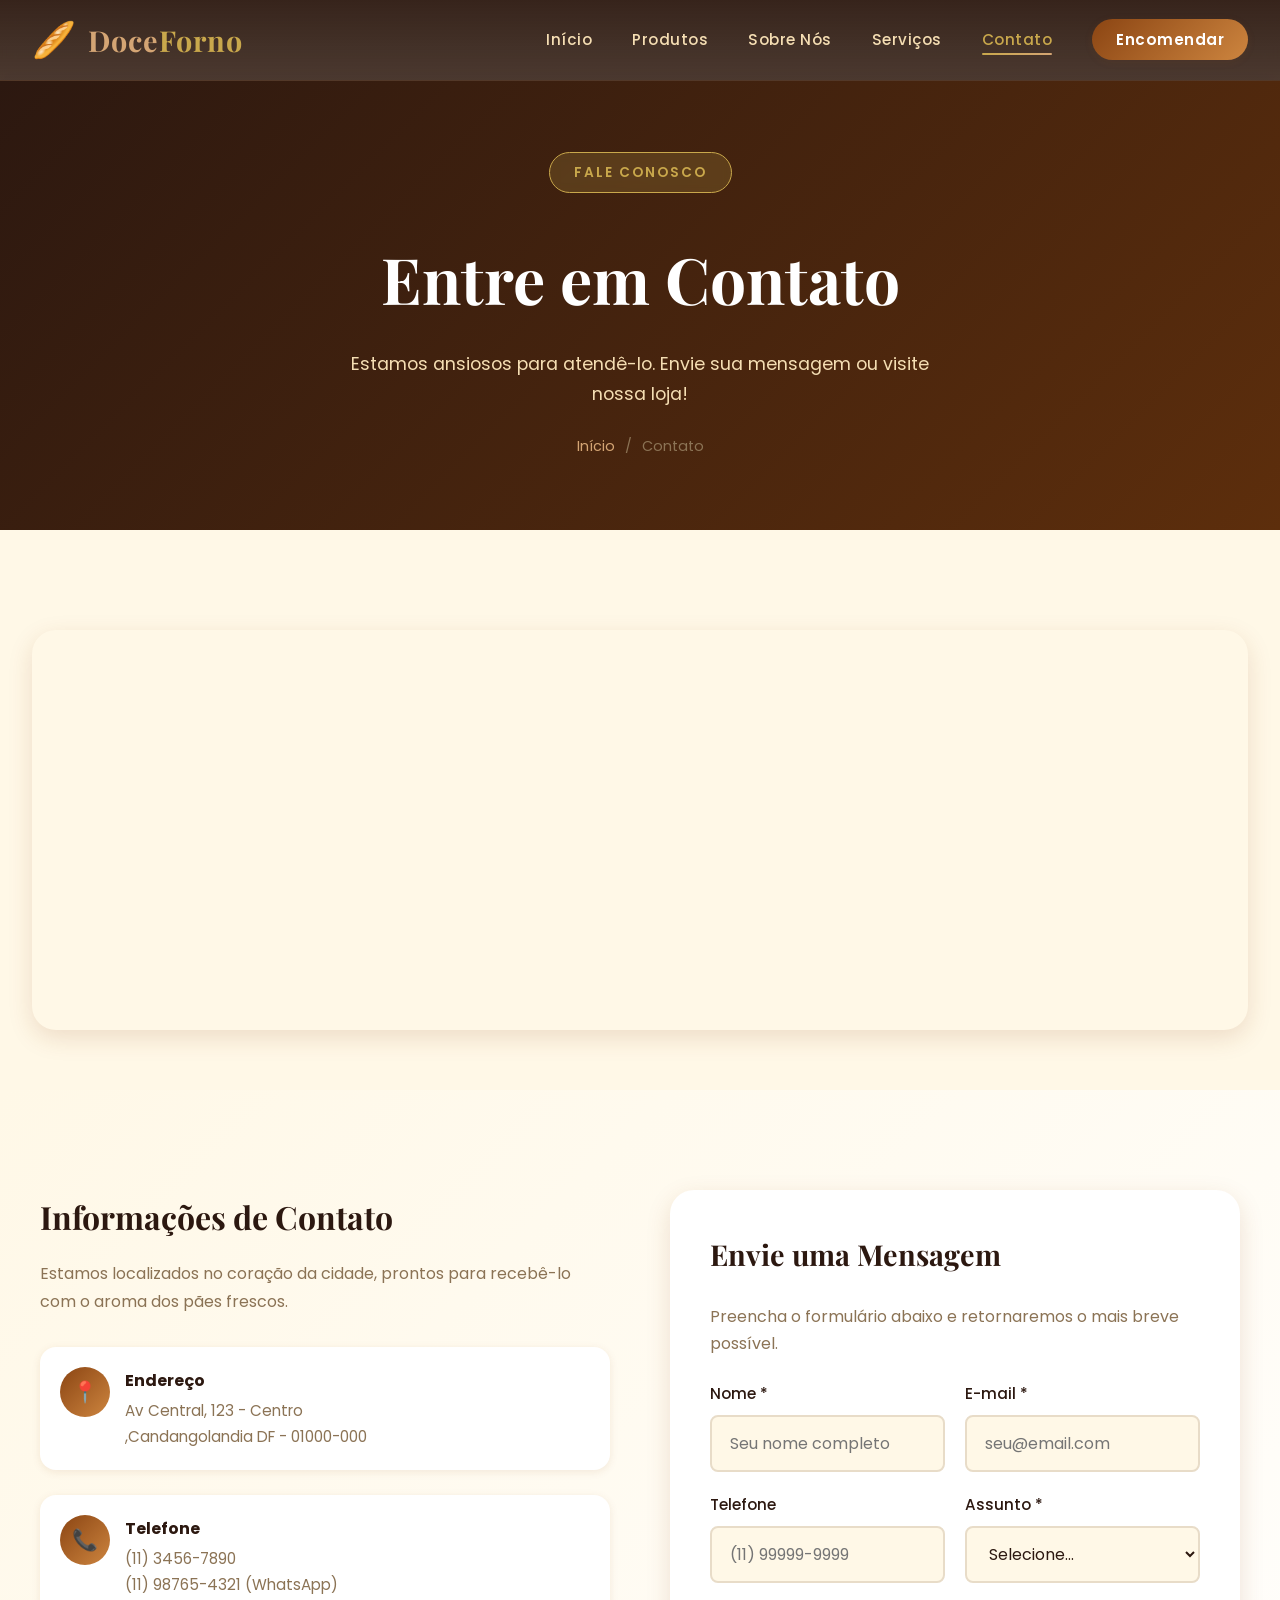
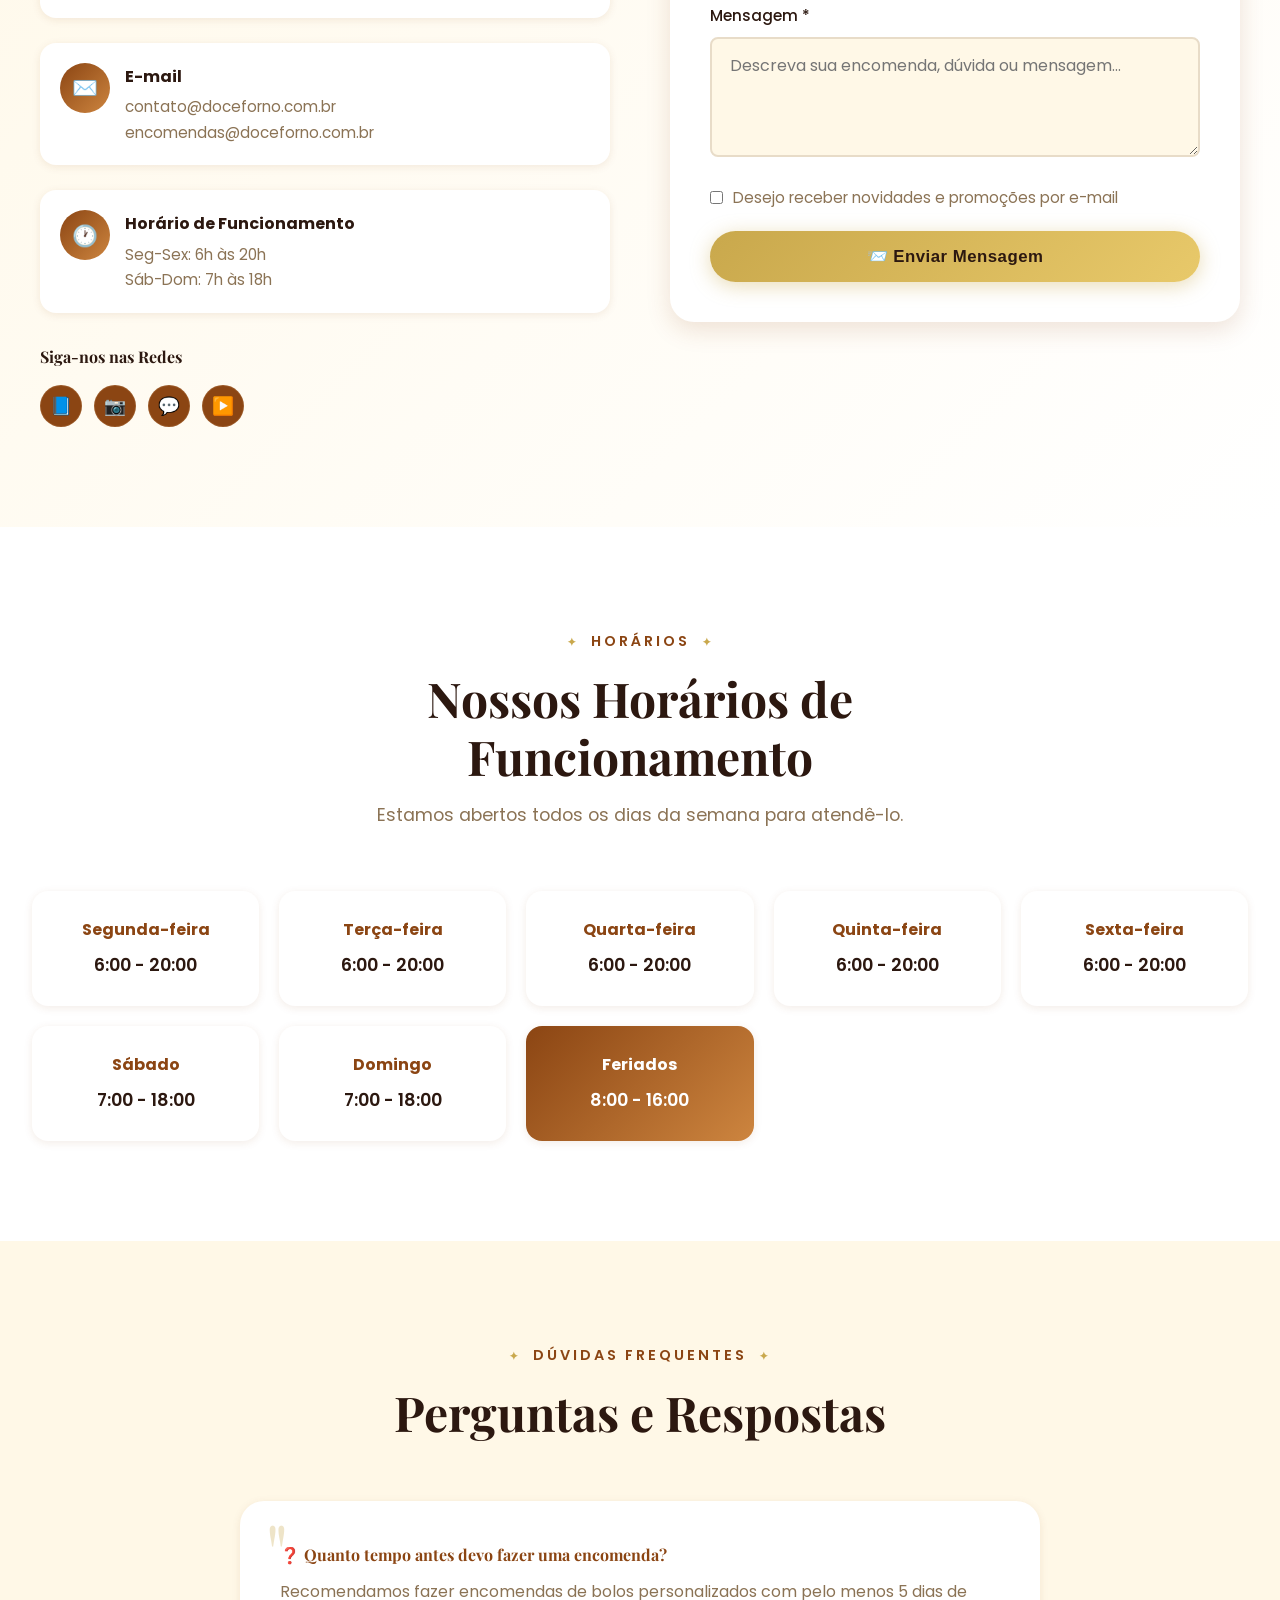
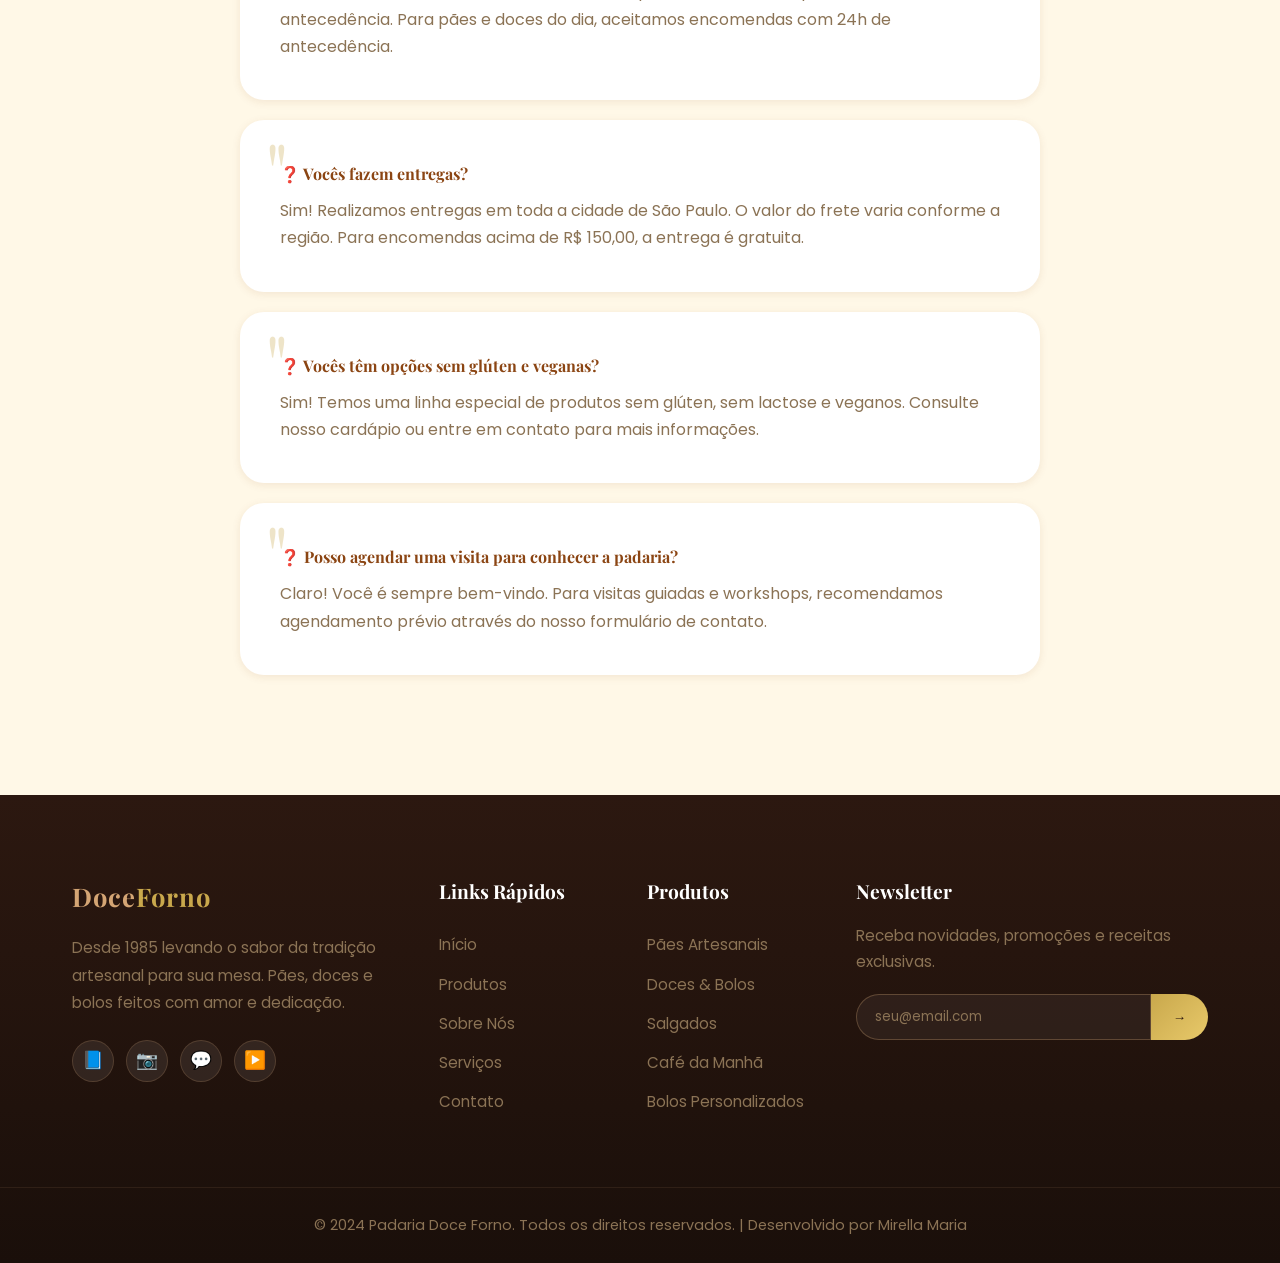
<file: contato.html>
<!DOCTYPE html>
<html lang="pt-BR">
<head>
    <meta charset="UTF-8">
    <meta name="viewport" content="width=device-width, initial-scale=1.0">
    <meta name="description" content="Entre em contato com a Padaria Doce Forno - Encomendas, dúvidas e mais.">
    <title>Contato | Padaria Doce Forno</title>
    <link rel="preconnect" href="https://fonts.googleapis.com">
    <link rel="preconnect" href="https://fonts.gstatic.com" crossorigin>
    <link href="https://fonts.googleapis.com/css2?family=Playfair+Display:ital,wght@0,400;0,600;0,700;1,400&family=Poppins:wght@300;400;500;600;700&display=swap" rel="stylesheet">

    <link rel="stylesheet" href="css/style.css">
    <link rel="icon" href="data:image/svg+xml,<svg xmlns='http://www.w3.org/2000/svg' viewBox='0 0 100 100'><text y='.9em' font-size='90'>🥖</text></svg>">
</head>
<body>

    <header id="header">
        <div class="header-container">
            <a href="index.html" class="logo">
                <span class="logo-icon">🥖</span>
                <span class="logo-text">Doce<span>Forno</span></span>
            </a>

            <div class="menu-toggle" id="menuToggle">
                <span></span>
                <span></span>
                <span></span>
            </div>

            <nav id="mainNav">
                <ul>
                    <li><a href="index.html">Início</a></li>
                    <li><a href="produtos.html">Produtos</a></li>
                    <li><a href="sobre.html">Sobre Nós</a></li>
                    <li><a href="servicos.html">Serviços</a></li>
                    <li><a href="contato.html" class="active">Contato</a></li>
                    <li><a href="contato.html" class="nav-cta">Encomendar</a></li>
                </ul>
            </nav>
        </div>
    </header>

    <div class="overlay" id="overlay"></div>

    <!-- Page Header -->
    <section class="page-header">
        <div class="page-header-content">
            <div class="hero-badge">Fale Conosco</div>
            <h1>Entre em Contato</h1>
            <p>Estamos ansiosos para atendê-lo. Envie sua mensagem ou visite nossa loja!</p>
            <div class="breadcrumb">
                <a href="../index.html">Início</a>
                <span>/</span>
                <span>Contato</span>
            </div>
        </div>
    </section>

    <!-- Mapa -->
    <section class="section" style="padding-bottom: 0;">
        <div class="map-container reveal">
            <iframe src="https://www.google.com/maps/embed?pb=!1m18!1m12!1m3!1d3657.197588094921!2d-46.658682!3d-23.561346!2m3!1f0!2f0!3f0!3m2!1i1024!2i768!4f13.1!3m3!1m2!1s0x94ce59c8da0aa315%3A0xd59f9431f2c9776a!2sAv.%20Paulista%2C%20S%C3%A3o%20Paulo%20-%20SP!5e0!3m2!1spt-BR!2sbr!4v1700000000000!5m2!1spt-BR!2sbr" allowfullscreen="" loading="lazy" referrerpolicy="no-referrer-when-downgrade"></iframe>
        </div>
    </section>

    <!-- Contato -->
    <section class="section contact-section">
        <div class="contact-grid">
            <div class="contact-info reveal">
                <h3>Informações de Contato</h3>
                <p>Estamos localizados no coração da cidade, prontos para recebê-lo com o aroma dos pães frescos.</p>

                <div class="contact-item">
                    <div class="contact-item-icon">📍</div>
                    <div class="contact-item-info">
                        <h4>Endereço</h4>
                         <p>Av Central, 123 - Centro<br>,Candangolandia DF - 01000-000</p>
                    </div>
                </div>

                <div class="contact-item">
                    <div class="contact-item-icon">📞</div>
                    <div class="contact-item-info">
                        <h4>Telefone</h4>
                        <p>(11) 3456-7890<br>(11) 98765-4321 (WhatsApp)</p>
                    </div>
                </div>

                <div class="contact-item">
                    <div class="contact-item-icon">✉️</div>
                    <div class="contact-item-info">
                        <h4>E-mail</h4>
                        <p>contato@doceforno.com.br<br>encomendas@doceforno.com.br</p>
                    </div>
                </div>

                <div class="contact-item">
                    <div class="contact-item-icon">🕐</div>
                    <div class="contact-item-info">
                        <h4>Horário de Funcionamento</h4>
                        <p>Seg-Sex: 6h às 20h<br>Sáb-Dom: 7h às 18h</p>
                    </div>
                </div>

                <div style="margin-top: 30px;">
                    <h4 style="font-family: var(--font-title); color: var(--dark); margin-bottom: 15px;">Siga-nos nas Redes</h4>
                    <div class="social-links" style="justify-content: flex-start;">
                        <a href="#" title="Facebook" style="background: var(--primary); color: var(--white);">📘</a>
                        <a href="#" title="Instagram" style="background: var(--primary); color: var(--white);">📷</a>
                        <a href="#" title="WhatsApp" style="background: var(--primary); color: var(--white);">💬</a>
                        <a href="#" title="YouTube" style="background: var(--primary); color: var(--white);">▶️</a>
                    </div>
                </div>
            </div>

            <div class="contact-form reveal">
                <h3>Envie uma Mensagem</h3>
                <p style="color: var(--gray); margin-bottom: 1.5rem;">Preencha o formulário abaixo e retornaremos o mais breve possível.</p>
                <form action="#" method="post">
                    <div class="form-row">
                        <div class="form-group">
                            <label for="nome">Nome *</label>
                            <input type="text" id="nome" name="nome" placeholder="Seu nome completo" required>
                        </div>
                        <div class="form-group">
                            <label for="email">E-mail *</label>
                            <input type="email" id="email" name="email" placeholder="seu@email.com" required>
                        </div>
                    </div>

                    <div class="form-row">
                        <div class="form-group">
                            <label for="telefone">Telefone</label>
                            <input type="tel" id="telefone" name="telefone" placeholder="(11) 99999-9999">
                        </div>
                        <div class="form-group">
                            <label for="assunto">Assunto *</label>
                            <select id="assunto" name="assunto" required>
                                <option value="">Selecione...</option>
                                <option value="encomenda">Encomenda de Produtos</option>
                                <option value="bolo-personalizado">Bolo Personalizado</option>
                                <option value="cesta-cafe">Cesta de Café da Manhã</option>
                                <option value="fornecimento">Fornecimento para Empresas</option>
                                <option value="workshop">Workshop / Aula</option>
                                <option value="duvida">Dúvida</option>
                                <option value="sugestao">Sugestão</option>
                                <option value="outro">Outro</option>
                            </select>
                        </div>
                    </div>

                    <div class="form-group">
                        <label for="mensagem">Mensagem *</label>
                        <textarea id="mensagem" name="mensagem" placeholder="Descreva sua encomenda, dúvida ou mensagem..." required></textarea>
                    </div>

                    <div class="form-group">
                        <label style="display: flex; align-items: center; gap: 10px; cursor: pointer;">
                            <input type="checkbox" name="newsletter" style="width: auto;">
                            <span style="font-weight: 400; color: var(--gray);">Desejo receber novidades e promoções por e-mail</span>
                        </label>
                    </div>

                    <button type="submit" class="btn btn-primary" style="width: 100%; justify-content: center; font-size: 1.05rem;">
                        📨 Enviar Mensagem
                    </button>
                </form>
            </div>
        </div>
    </section>

    <!-- Horários Detalhados -->
    <section class="section" style="background: var(--white);">
        <div class="section-header reveal">
            <div class="section-label">Horários</div>
            <h2 class="section-title">Nossos Horários de Funcionamento</h2>
            <p class="section-desc">Estamos abertos todos os dias da semana para atendê-lo.</p>
        </div>

        <div class="hours-grid">
            <div class="hours-card reveal">
                <h4>Segunda-feira</h4>
                <p>6:00 - 20:00</p>
            </div>
            <div class="hours-card reveal">
                <h4>Terça-feira</h4>
                <p>6:00 - 20:00</p>
            </div>
            <div class="hours-card reveal">
                <h4>Quarta-feira</h4>
                <p>6:00 - 20:00</p>
            </div>
            <div class="hours-card reveal">
                <h4>Quinta-feira</h4>
                <p>6:00 - 20:00</p>
            </div>
            <div class="hours-card reveal">
                <h4>Sexta-feira</h4>
                <p>6:00 - 20:00</p>
            </div>
            <div class="hours-card reveal">
                <h4>Sábado</h4>
                <p>7:00 - 18:00</p>
            </div>
            <div class="hours-card reveal">
                <h4>Domingo</h4>
                <p>7:00 - 18:00</p>
            </div>
            <div class="hours-card reveal" style="background: linear-gradient(135deg, var(--primary), var(--primary-light)); color: var(--white);">
                <h4 style="color: var(--white);">Feriados</h4>
                <p style="color: var(--white);">8:00 - 16:00</p>
            </div>
        </div>
    </section>

    <!-- FAQ Rápido -->
    <section class="section" style="background: var(--cream);">
        <div class="section-header reveal">
            <div class="section-label">Dúvidas Frequentes</div>
            <h2 class="section-title">Perguntas e Respostas</h2>
        </div>

        <div style="max-width: 800px; margin: 0 auto;">
            <div class="testimonial-card reveal" style="margin-bottom: 20px;">
                <h4 style="font-family: var(--font-title); color: var(--primary); margin-bottom: 10px;">❓ Quanto tempo antes devo fazer uma encomenda?</h4>
                <p style="color: var(--gray);">Recomendamos fazer encomendas de bolos personalizados com pelo menos 5 dias de antecedência. Para pães e doces do dia, aceitamos encomendas com 24h de antecedência.</p>
            </div>

            <div class="testimonial-card reveal" style="margin-bottom: 20px;">
                <h4 style="font-family: var(--font-title); color: var(--primary); margin-bottom: 10px;">❓ Vocês fazem entregas?</h4>
                <p style="color: var(--gray);">Sim! Realizamos entregas em toda a cidade de São Paulo. O valor do frete varia conforme a região. Para encomendas acima de R$ 150,00, a entrega é gratuita.</p>
            </div>

            <div class="testimonial-card reveal" style="margin-bottom: 20px;">
                <h4 style="font-family: var(--font-title); color: var(--primary); margin-bottom: 10px;">❓ Vocês têm opções sem glúten e veganas?</h4>
                <p style="color: var(--gray);">Sim! Temos uma linha especial de produtos sem glúten, sem lactose e veganos. Consulte nosso cardápio ou entre em contato para mais informações.</p>
            </div>

            <div class="testimonial-card reveal" style="margin-bottom: 20px;">
                <h4 style="font-family: var(--font-title); color: var(--primary); margin-bottom: 10px;">❓ Posso agendar uma visita para conhecer a padaria?</h4>
                <p style="color: var(--gray);">Claro! Você é sempre bem-vindo. Para visitas guiadas e workshops, recomendamos agendamento prévio através do nosso formulário de contato.</p>
            </div>
        </div>
    </section>

    <footer>
        <div class="footer-container">
            <div class="footer-brand">
                <span class="logo-text">Doce<span>Forno</span></span>
                <p>Desde 1985 levando o sabor da tradição artesanal para sua mesa. Pães, doces e bolos feitos com amor e dedicação.</p>
                <div class="social-links">
                    <a href="#" title="Facebook">📘</a>
                    <a href="#" title="Instagram">📷</a>
                    <a href="#" title="WhatsApp">💬</a>
                    <a href="#" title="YouTube">▶️</a>
                </div>
            </div>
            <div class="footer-links">
                <h4>Links Rápidos</h4>
                <ul>
                    <li><a href="../index.html">Início</a></li>
                    <li><a href="produtos.html">Produtos</a></li>
                    <li><a href="sobre.html">Sobre Nós</a></li>
                    <li><a href="servicos.html">Serviços</a></li>
                    <li><a href="contato.html">Contato</a></li>
                </ul>
            </div>
            <div class="footer-links">
                <h4>Produtos</h4>
                <ul>
                    <li><a href="produtos.html">Pães Artesanais</a></li>
                    <li><a href="produtos.html">Doces & Bolos</a></li>
                    <li><a href="produtos.html">Salgados</a></li>
                    <li><a href="produtos.html">Café da Manhã</a></li>
                    <li><a href="produtos.html">Bolos Personalizados</a></li>
                </ul>
            </div>
            <div class="footer-newsletter">
                <h4>Newsletter</h4>
                <p>Receba novidades, promoções e receitas exclusivas.</p>
                <form class="newsletter-form">
                    <input type="email" placeholder="seu@email.com" required>
                    <button type="submit">→</button>
                </form>
            </div>
        </div>
        <div class="footer-bottom">
            <p>© 2024 Padaria Doce Forno. Todos os direitos reservados. | Desenvolvido por Mirella Maria</p>
        </div>
    </footer>

    <script>
        const menuToggle = document.getElementById('menuToggle');
        const mainNav = document.getElementById('mainNav');
        const overlay = document.getElementById('overlay');

        menuToggle.addEventListener('click', () => {
            mainNav.classList.toggle('active');
            overlay.classList.toggle('active');
            document.body.style.overflow = mainNav.classList.contains('active') ? 'hidden' : '';
        });

        overlay.addEventListener('click', () => {
            mainNav.classList.remove('active');
            overlay.classList.remove('active');
            document.body.style.overflow = '';
        });

        document.querySelectorAll('nav ul li a').forEach(link => {
            link.addEventListener('click', () => {
                mainNav.classList.remove('active');
                overlay.classList.remove('active');
                document.body.style.overflow = '';
            });
        });

        const header = document.getElementById('header');
        window.addEventListener('scroll', () => {
            if (window.scrollY > 50) {
                header.classList.add('scrolled');
            } else {
                header.classList.remove('scrolled');
            }
        });

        const revealElements = document.querySelectorAll('.reveal');
        const revealObserver = new IntersectionObserver((entries) => {
            entries.forEach(entry => {
                if (entry.isIntersecting) {
                    entry.target.classList.add('active');
                }
            });
        }, { threshold: 0.1, rootMargin: '0px 0px -50px 0px' });
        revealElements.forEach(el => revealObserver.observe(el));
    </script>

</body>
</html>
</file>
<file: css/style.css>
/* ============================================
   PADARIA DOCE FORNO - CSS Principal
   Design Moderno, Responsivo e Elegante
   ============================================ */

/* ===== RESET & BASE ===== */
*, *::before, *::after {
    margin: 0;
    padding: 0;
    box-sizing: border-box;
}

:root {
    /* Cores Principais - Paleta Quente e Aconchegante */
    --primary: #8B4513;
    --primary-light: #CD853F;
    --primary-dark: #5D2E0C;
    --accent: #D4A574;
    --accent-light: #F5DEB3;
    --cream: #FFF8E7;
    --white: #FFFFFF;
    --dark: #2C1810;
    --dark-light: #4A3728;
    --gray: #8B7355;
    --light-gray: #E8DCC8;
    --gold: #C9A84C;
    --rose: #D4A5A5;

    /* Fontes */
    --font-title: 'Playfair Display', serif;
    --font-body: 'Poppins', sans-serif;

    /* Transições */
    --transition-fast: 0.3s ease;
    --transition-medium: 0.5s ease;
    --transition-slow: 0.8s ease;

    /* Sombras */
    --shadow-sm: 0 2px 8px rgba(139, 69, 19, 0.1);
    --shadow-md: 0 8px 25px rgba(139, 69, 19, 0.15);
    --shadow-lg: 0 15px 40px rgba(139, 69, 19, 0.2);

    /* Bordas */
    --radius-sm: 8px;
    --radius-md: 16px;
    --radius-lg: 24px;
    --radius-full: 50px;
}

html {
    scroll-behavior: smooth;
    font-size: 16px;
}

body {
    font-family: var(--font-body);
    background-color: var(--cream);
    color: var(--dark);
    line-height: 1.7;
    overflow-x: hidden;
}

a {
    text-decoration: none;
    color: inherit;
    transition: var(--transition-fast);
}

img {
    max-width: 100%;
    height: auto;
    display: block;
}

ul {
    list-style: none;
}

/* ===== HEADER ===== */
header {
    position: fixed;
    top: 0;
    left: 0;
    width: 100%;
    z-index: 1000;
    background: linear-gradient(180deg, rgba(44,24,16,0.95) 0%, rgba(44,24,16,0.85) 100%);
    backdrop-filter: blur(10px);
    transition: var(--transition-medium);
    border-bottom: 1px solid rgba(212,165,116,0.2);
}

header.scrolled {
    background: rgba(44,24,16,0.98);
    box-shadow: var(--shadow-md);
}

.header-container {
    max-width: 1400px;
    margin: 0 auto;
    padding: 0 2rem;
    display: flex;
    justify-content: space-between;
    align-items: center;
    height: 80px;
}

.logo {
    display: flex;
    align-items: center;
    gap: 12px;
}

.logo-icon {
    font-size: 2.2rem;
}

.logo-text {
    font-family: var(--font-title);
    font-size: 1.8rem;
    font-weight: 700;
    color: var(--accent);
    letter-spacing: 1px;
}

.logo-text span {
    color: var(--gold);
}

/* ===== NAVEGAÇÃO ===== */
nav ul {
    display: flex;
    gap: 2.5rem;
    align-items: center;
}

nav ul li a {
    color: var(--accent-light);
    font-weight: 500;
    font-size: 0.95rem;
    letter-spacing: 0.5px;
    position: relative;
    padding: 5px 0;
}

nav ul li a::after {
    content: '';
    position: absolute;
    bottom: 0;
    left: 0;
    width: 0;
    height: 2px;
    background: linear-gradient(90deg, var(--gold), var(--accent));
    transition: var(--transition-fast);
    border-radius: 2px;
}

nav ul li a:hover {
    color: var(--gold);
}

nav ul li a:hover::after {
    width: 100%;
}

nav ul li a.active {
    color: var(--gold);
}

nav ul li a.active::after {
    width: 100%;
}

/* Botão CTA no menu */
.nav-cta {
    background: linear-gradient(135deg, var(--primary), var(--primary-light));
    color: var(--white) !important;
    padding: 10px 24px !important;
    border-radius: var(--radius-full);
    font-weight: 600 !important;
    box-shadow: var(--shadow-sm);
    transition: var(--transition-fast);
}

.nav-cta:hover {
    transform: translateY(-2px);
    box-shadow: var(--shadow-md);
    background: linear-gradient(135deg, var(--primary-light), var(--primary));
}

.nav-cta::after {
    display: none !important;
}

/* Menu Mobile */
.menu-toggle {
    display: none;
    flex-direction: column;
    gap: 5px;
    cursor: pointer;
    z-index: 1001;
    padding: 8px;
}

.menu-toggle span {
    display: block;
    width: 28px;
    height: 3px;
    background: var(--accent);
    border-radius: 3px;
    transition: var(--transition-fast);
}

/* ===== HERO / BANNER ===== */
.hero {
    min-height: 100vh;
    display: flex;
    align-items: center;
    justify-content: center;
    position: relative;
    overflow: hidden;
    background: linear-gradient(135deg, var(--dark) 0%, var(--primary-dark) 50%, var(--primary) 100%);
}

.hero::before {
    content: '';
    position: absolute;
    top: 0;
    left: 0;
    right: 0;
    bottom: 0;
    background: url('https://images.unsplash.com/photo-1509440159596-0249088772ff?w=1920&q=80') center/cover;
    opacity: 0.25;
}

.hero::after {
    content: '';
    position: absolute;
    bottom: 0;
    left: 0;
    right: 0;
    height: 200px;
    background: linear-gradient(to top, var(--cream), transparent);
}

.hero-content {
    position: relative;
    z-index: 2;
    text-align: center;
    padding: 2rem;
    max-width: 900px;
    animation: fadeInUp 1s ease-out;
}

.hero-badge {
    display: inline-block;
    background: rgba(201,168,76,0.2);
    border: 1px solid var(--gold);
    color: var(--gold);
    padding: 8px 24px;
    border-radius: var(--radius-full);
    font-size: 0.85rem;
    font-weight: 600;
    letter-spacing: 2px;
    text-transform: uppercase;
    margin-bottom: 2rem;
    backdrop-filter: blur(5px);
}

.hero h1 {
    font-family: var(--font-title);
    font-size: clamp(2.5rem, 6vw, 5rem);
    color: var(--white);
    margin-bottom: 1.5rem;
    line-height: 1.1;
    text-shadow: 2px 2px 20px rgba(0,0,0,0.3);
}

.hero h1 span {
    color: var(--gold);
    display: block;
    font-style: italic;
}

.hero p {
    font-size: 1.2rem;
    color: var(--accent-light);
    margin-bottom: 2.5rem;
    max-width: 600px;
    margin-left: auto;
    margin-right: auto;
}

.hero-buttons {
    display: flex;
    gap: 1.2rem;
    justify-content: center;
    flex-wrap: wrap;
}

.btn {
    display: inline-flex;
    align-items: center;
    gap: 8px;
    padding: 15px 35px;
    border-radius: var(--radius-full);
    font-weight: 600;
    font-size: 1rem;
    letter-spacing: 0.5px;
    transition: var(--transition-fast);
    cursor: pointer;
    border: none;
}

.btn-primary {
    background: linear-gradient(135deg, var(--gold), #E8C96A);
    color: var(--dark);
    box-shadow: 0 4px 20px rgba(201,168,76,0.4);
}

.btn-primary:hover {
    transform: translateY(-3px);
    box-shadow: 0 8px 30px rgba(201,168,76,0.5);
}

.btn-secondary {
    background: transparent;
    color: var(--white);
    border: 2px solid var(--accent);
}

.btn-secondary:hover {
    background: var(--accent);
    color: var(--dark);
    transform: translateY(-3px);
}

/* Scroll indicator */
.scroll-indicator {
    position: absolute;
    bottom: 40px;
    left: 50%;
    transform: translateX(-50%);
    z-index: 3;
    animation: bounce 2s infinite;
}

.scroll-indicator span {
    display: block;
    width: 24px;
    height: 40px;
    border: 2px solid var(--accent);
    border-radius: 12px;
    position: relative;
}

.scroll-indicator span::before {
    content: '';
    position: absolute;
    top: 8px;
    left: 50%;
    transform: translateX(-50%);
    width: 4px;
    height: 8px;
    background: var(--gold);
    border-radius: 2px;
    animation: scrollDown 2s infinite;
}

/* ===== SEÇÕES COMUNS ===== */
.section {
    padding: 100px 2rem;
    position: relative;
}

.section-header {
    text-align: center;
    max-width: 700px;
    margin: 0 auto 60px;
}

.section-label {
    display: inline-block;
    color: var(--primary);
    font-weight: 600;
    font-size: 0.9rem;
    letter-spacing: 3px;
    text-transform: uppercase;
    margin-bottom: 1rem;
    position: relative;
}

.section-label::before,
.section-label::after {
    content: '✦';
    margin: 0 12px;
    color: var(--gold);
    font-size: 0.7rem;
}

.section-title {
    font-family: var(--font-title);
    font-size: clamp(2rem, 4vw, 3rem);
    color: var(--dark);
    margin-bottom: 1rem;
    line-height: 1.2;
}

.section-desc {
    color: var(--gray);
    font-size: 1.1rem;
}

/* ===== SOBRE NÓS ===== */
.about-section {
    background: var(--white);
}

.about-grid {
    max-width: 1200px;
    margin: 0 auto;
    display: grid;
    grid-template-columns: 1fr 1fr;
    gap: 60px;
    align-items: center;
}

.about-image {
    position: relative;
}

.about-image img {
    border-radius: var(--radius-lg);
    box-shadow: var(--shadow-lg);
    transition: var(--transition-medium);
}

.about-image:hover img {
    transform: scale(1.02);
}

.about-image::before {
    content: '';
    position: absolute;
    top: -20px;
    left: -20px;
    width: 100%;
    height: 100%;
    border: 3px solid var(--gold);
    border-radius: var(--radius-lg);
    z-index: -1;
    opacity: 0.5;
}

.about-content h3 {
    font-family: var(--font-title);
    font-size: 2rem;
    color: var(--dark);
    margin-bottom: 1.5rem;
}

.about-content p {
    color: var(--gray);
    margin-bottom: 1.5rem;
    font-size: 1.05rem;
}

.about-stats {
    display: grid;
    grid-template-columns: repeat(3, 1fr);
    gap: 20px;
    margin-top: 2rem;
}

.stat-item {
    text-align: center;
    padding: 20px;
    background: var(--cream);
    border-radius: var(--radius-md);
    transition: var(--transition-fast);
}

.stat-item:hover {
    transform: translateY(-5px);
    box-shadow: var(--shadow-md);
}

.stat-number {
    font-family: var(--font-title);
    font-size: 2.5rem;
    color: var(--primary);
    font-weight: 700;
}

.stat-label {
    font-size: 0.85rem;
    color: var(--gray);
    font-weight: 500;
}

/* ===== PRODUTOS / CARDS ===== */
.products-section {
    background: linear-gradient(180deg, var(--cream) 0%, var(--white) 100%);
}

.products-grid {
    max-width: 1300px;
    margin: 0 auto;
    display: grid;
    grid-template-columns: repeat(auto-fit, minmax(300px, 1fr));
    gap: 30px;
}

.product-card {
    background: var(--white);
    border-radius: var(--radius-lg);
    overflow: hidden;
    box-shadow: var(--shadow-sm);
    transition: var(--transition-medium);
    position: relative;
}

.product-card:hover {
    transform: translateY(-10px);
    box-shadow: var(--shadow-lg);
}

.product-card .card-image {
    height: 240px;
    overflow: hidden;
    position: relative;
}

.product-card .card-image img {
    width: 100%;
    height: 100%;
    object-fit: cover;
    transition: var(--transition-slow);
}

.product-card:hover .card-image img {
    transform: scale(1.1);
}

.product-card .card-badge {
    position: absolute;
    top: 15px;
    left: 15px;
    background: linear-gradient(135deg, var(--primary), var(--primary-light));
    color: var(--white);
    padding: 6px 14px;
    border-radius: var(--radius-full);
    font-size: 0.75rem;
    font-weight: 700;
    text-transform: uppercase;
    letter-spacing: 1px;
    z-index: 2;
}

.product-card .card-content {
    padding: 25px;
}

.product-card .card-category {
    color: var(--primary-light);
    font-size: 0.8rem;
    font-weight: 600;
    text-transform: uppercase;
    letter-spacing: 1px;
    margin-bottom: 8px;
}

.product-card h3 {
    font-family: var(--font-title);
    font-size: 1.4rem;
    color: var(--dark);
    margin-bottom: 10px;
}

.product-card p {
    color: var(--gray);
    font-size: 0.95rem;
    margin-bottom: 15px;
}

.product-card .card-price {
    font-family: var(--font-title);
    font-size: 1.5rem;
    color: var(--primary);
    font-weight: 700;
}

.product-card .card-price span {
    font-size: 0.9rem;
    color: var(--gray);
    text-decoration: line-through;
    margin-left: 8px;
}

/* ===== SERVIÇOS ===== */
.services-section {
    background: var(--dark);
    position: relative;
    overflow: hidden;
}

.services-section::before {
    content: '';
    position: absolute;
    top: 0;
    left: 0;
    right: 0;
    bottom: 0;
    background: url('https://www.transparenttextures.com/patterns/cubes.png');
    opacity: 0.03;
}

.services-section .section-title,
.services-section .section-desc {
    color: var(--white);
}

.services-section .section-label {
    color: var(--accent);
}

.services-grid {
    max-width: 1200px;
    margin: 0 auto;
    display: grid;
    grid-template-columns: repeat(auto-fit, minmax(280px, 1fr));
    gap: 30px;
    position: relative;
    z-index: 1;
}

.service-card {
    background: rgba(255,255,255,0.05);
    backdrop-filter: blur(10px);
    border: 1px solid rgba(212,165,116,0.15);
    border-radius: var(--radius-lg);
    padding: 40px 30px;
    text-align: center;
    transition: var(--transition-medium);
    position: relative;
    overflow: hidden;
}

.service-card::before {
    content: '';
    position: absolute;
    top: 0;
    left: 0;
    width: 100%;
    height: 4px;
    background: linear-gradient(90deg, var(--gold), var(--accent));
    transform: scaleX(0);
    transform-origin: left;
    transition: var(--transition-medium);
}

.service-card:hover {
    background: rgba(255,255,255,0.08);
    transform: translateY(-8px);
    border-color: rgba(212,165,116,0.3);
}

.service-card:hover::before {
    transform: scaleX(1);
}

.service-icon {
    width: 70px;
    height: 70px;
    background: linear-gradient(135deg, var(--primary), var(--primary-light));
    border-radius: 50%;
    display: flex;
    align-items: center;
    justify-content: center;
    margin: 0 auto 20px;
    font-size: 1.8rem;
    box-shadow: 0 8px 25px rgba(139,69,19,0.3);
}

.service-card h3 {
    font-family: var(--font-title);
    font-size: 1.4rem;
    color: var(--white);
    margin-bottom: 12px;
}

.service-card p {
    color: var(--accent-light);
    font-size: 0.95rem;
}

/* ===== DEPOIMENTOS ===== */
.testimonials-section {
    background: var(--cream);
}

.testimonials-grid {
    max-width: 1200px;
    margin: 0 auto;
    display: grid;
    grid-template-columns: repeat(auto-fit, minmax(350px, 1fr));
    gap: 30px;
}

.testimonial-card {
    background: var(--white);
    border-radius: var(--radius-lg);
    padding: 40px;
    box-shadow: var(--shadow-sm);
    position: relative;
    transition: var(--transition-fast);
}

.testimonial-card:hover {
    box-shadow: var(--shadow-md);
    transform: translateY(-5px);
}

.testimonial-card::before {
    content: '"';
    font-family: var(--font-title);
    font-size: 5rem;
    color: var(--gold);
    opacity: 0.3;
    position: absolute;
    top: 10px;
    left: 25px;
    line-height: 1;
}

.testimonial-text {
    font-style: italic;
    color: var(--dark-light);
    margin-bottom: 25px;
    font-size: 1.05rem;
    line-height: 1.8;
    position: relative;
    z-index: 1;
}

.testimonial-author {
    display: flex;
    align-items: center;
    gap: 15px;
}

.testimonial-author img {
    width: 55px;
    height: 55px;
    border-radius: 50%;
    object-fit: cover;
    border: 3px solid var(--gold);
}

.testimonial-author-info h4 {
    color: var(--dark);
    font-size: 1rem;
}

.testimonial-author-info span {
    color: var(--gray);
    font-size: 0.85rem;
}

.stars {
    color: var(--gold);
    font-size: 1rem;
    margin-bottom: 15px;
}

/* ===== GALERIA ===== */
.gallery-section {
    background: var(--white);
}

.gallery-grid {
    max-width: 1300px;
    margin: 0 auto;
    display: grid;
    grid-template-columns: repeat(auto-fit, minmax(280px, 1fr));
    gap: 15px;
}

.gallery-item {
    position: relative;
    border-radius: var(--radius-md);
    overflow: hidden;
    aspect-ratio: 1;
    cursor: pointer;
}

.gallery-item img {
    width: 100%;
    height: 100%;
    object-fit: cover;
    transition: var(--transition-slow);
}

.gallery-item:hover img {
    transform: scale(1.15);
}

.gallery-overlay {
    position: absolute;
    top: 0;
    left: 0;
    right: 0;
    bottom: 0;
    background: linear-gradient(to top, rgba(44,24,16,0.85), transparent);
    display: flex;
    flex-direction: column;
    justify-content: flex-end;
    padding: 25px;
    opacity: 0;
    transition: var(--transition-fast);
}

.gallery-item:hover .gallery-overlay {
    opacity: 1;
}

.gallery-overlay h4 {
    color: var(--white);
    font-family: var(--font-title);
    font-size: 1.2rem;
    transform: translateY(20px);
    transition: var(--transition-fast);
}

.gallery-overlay span {
    color: var(--accent);
    font-size: 0.85rem;
    transform: translateY(20px);
    transition: var(--transition-fast);
    transition-delay: 0.1s;
}

.gallery-item:hover .gallery-overlay h4,
.gallery-item:hover .gallery-overlay span {
    transform: translateY(0);
}

/* ===== CONTATO ===== */
.contact-section {
    background: linear-gradient(135deg, var(--cream) 0%, var(--white) 100%);
}

.contact-grid {
    max-width: 1200px;
    margin: 0 auto;
    display: grid;
    grid-template-columns: 1fr 1fr;
    gap: 60px;
    align-items: start;
}

.contact-info h3 {
    font-family: var(--font-title);
    font-size: 2rem;
    color: var(--dark);
    margin-bottom: 1rem;
}

.contact-info p {
    color: var(--gray);
    margin-bottom: 2rem;
}

.contact-item {
    display: flex;
    align-items: flex-start;
    gap: 15px;
    margin-bottom: 25px;
    padding: 20px;
    background: var(--white);
    border-radius: var(--radius-md);
    box-shadow: var(--shadow-sm);
    transition: var(--transition-fast);
}

.contact-item:hover {
    transform: translateX(5px);
    box-shadow: var(--shadow-md);
}

.contact-item-icon {
    width: 50px;
    height: 50px;
    background: linear-gradient(135deg, var(--primary), var(--primary-light));
    border-radius: 50%;
    display: flex;
    align-items: center;
    justify-content: center;
    font-size: 1.3rem;
    flex-shrink: 0;
    color: var(--white);
}

.contact-item-info h4 {
    color: var(--dark);
    margin-bottom: 4px;
}

.contact-item-info p {
    color: var(--gray);
    font-size: 0.95rem;
    margin: 0;
}

.contact-form {
    background: var(--white);
    padding: 40px;
    border-radius: var(--radius-lg);
    box-shadow: var(--shadow-md);
}

.contact-form h3 {
    font-family: var(--font-title);
    font-size: 1.8rem;
    color: var(--dark);
    margin-bottom: 1.5rem;
}

.form-group {
    margin-bottom: 20px;
}

.form-group label {
    display: block;
    color: var(--dark);
    font-weight: 500;
    margin-bottom: 8px;
    font-size: 0.95rem;
}

.form-group input,
.form-group textarea,
.form-group select {
    width: 100%;
    padding: 14px 18px;
    border: 2px solid var(--light-gray);
    border-radius: var(--radius-sm);
    font-family: var(--font-body);
    font-size: 1rem;
    color: var(--dark);
    transition: var(--transition-fast);
    background: var(--cream);
}

.form-group input:focus,
.form-group textarea:focus,
.form-group select:focus {
    outline: none;
    border-color: var(--primary);
    box-shadow: 0 0 0 4px rgba(139,69,19,0.1);
}

.form-group textarea {
    resize: vertical;
    min-height: 120px;
}

.form-row {
    display: grid;
    grid-template-columns: 1fr 1fr;
    gap: 20px;
}

/* ===== FOOTER ===== */
footer {
    background: linear-gradient(180deg, var(--dark) 0%, #1a0f0a 100%);
    color: var(--accent-light);
    padding-top: 80px;
}

.footer-container {
    max-width: 1200px;
    margin: 0 auto;
    padding: 0 2rem;
    display: grid;
    grid-template-columns: 2fr 1fr 1fr 1.5fr;
    gap: 50px;
}

.footer-brand .logo-text {
    font-size: 1.6rem;
    margin-bottom: 1rem;
    display: inline-block;
}

.footer-brand p {
    color: var(--gray);
    margin-bottom: 1.5rem;
    font-size: 0.95rem;
    line-height: 1.8;
}

.social-links {
    display: flex;
    gap: 12px;
}

.social-links a {
    width: 42px;
    height: 42px;
    background: rgba(255,255,255,0.08);
    border-radius: 50%;
    display: flex;
    align-items: center;
    justify-content: center;
    font-size: 1.1rem;
    transition: var(--transition-fast);
    border: 1px solid rgba(212,165,116,0.2);
}

.social-links a:hover {
    background: var(--primary);
    transform: translateY(-3px);
    border-color: var(--primary);
}

.footer-links h4 {
    font-family: var(--font-title);
    color: var(--white);
    font-size: 1.2rem;
    margin-bottom: 1.5rem;
}

.footer-links ul li {
    margin-bottom: 12px;
}

.footer-links ul li a {
    color: var(--gray);
    font-size: 0.95rem;
    transition: var(--transition-fast);
    display: inline-block;
}

.footer-links ul li a:hover {
    color: var(--gold);
    transform: translateX(5px);
}

.footer-newsletter h4 {
    font-family: var(--font-title);
    color: var(--white);
    font-size: 1.2rem;
    margin-bottom: 1rem;
}

.footer-newsletter p {
    color: var(--gray);
    font-size: 0.95rem;
    margin-bottom: 1.2rem;
}

.newsletter-form {
    display: flex;
    gap: 0;
}

.newsletter-form input {
    flex: 1;
    padding: 12px 18px;
    border: 1px solid rgba(212,165,116,0.3);
    border-radius: var(--radius-full) 0 0 var(--radius-full);
    background: rgba(255,255,255,0.05);
    color: var(--white);
    font-family: var(--font-body);
}

.newsletter-form input::placeholder {
    color: var(--gray);
}

.newsletter-form input:focus {
    outline: none;
    border-color: var(--gold);
}

.newsletter-form button {
    padding: 12px 22px;
    background: linear-gradient(135deg, var(--gold), #E8C96A);
    border: none;
    border-radius: 0 var(--radius-full) var(--radius-full) 0;
    color: var(--dark);
    font-weight: 600;
    cursor: pointer;
    transition: var(--transition-fast);
}

.newsletter-form button:hover {
    background: linear-gradient(135deg, #E8C96A, var(--gold));
}

.footer-bottom {
    margin-top: 60px;
    padding: 25px 2rem;
    border-top: 1px solid rgba(212,165,116,0.1);
    text-align: center;
    color: var(--gray);
    font-size: 0.9rem;
}

.footer-bottom a {
    color: var(--accent);
}

/* ===== PÁGINA DE PRODUTOS ===== */
.page-header {
    min-height: 50vh;
    display: flex;
    align-items: center;
    justify-content: center;
    text-align: center;
    background: linear-gradient(135deg, var(--dark) 0%, var(--primary-dark) 100%);
    position: relative;
    margin-top: 80px;
    overflow: hidden;
}

.page-header::before {
    content: '';
    position: absolute;
    top: 0;
    left: 0;
    right: 0;
    bottom: 0;
    background: url('https://images.unsplash.com/photo-1509440159596-0249088772ff?w=1920&q=80') center/cover;
    opacity: 0.2;
}

.page-header-content {
    position: relative;
    z-index: 2;
    padding: 2rem;
}

.page-header h1 {
    font-family: var(--font-title);
    font-size: clamp(2.5rem, 5vw, 4rem);
    color: var(--white);
    margin-bottom: 1rem;
}

.page-header p {
    color: var(--accent-light);
    font-size: 1.1rem;
    max-width: 600px;
    margin: 0 auto;
}

.breadcrumb {
    display: flex;
    gap: 10px;
    justify-content: center;
    margin-top: 1.5rem;
    font-size: 0.9rem;
}

.breadcrumb a {
    color: var(--accent);
}

.breadcrumb a:hover {
    color: var(--gold);
}

.breadcrumb span {
    color: var(--gray);
}

/* Filtros de produtos */
.product-filters {
    display: flex;
    gap: 15px;
    justify-content: center;
    flex-wrap: wrap;
    margin-bottom: 40px;
}

.filter-btn {
    padding: 10px 24px;
    border: 2px solid var(--light-gray);
    background: var(--white);
    border-radius: var(--radius-full);
    font-family: var(--font-body);
    font-weight: 500;
    color: var(--dark);
    cursor: pointer;
    transition: var(--transition-fast);
}

.filter-btn:hover,
.filter-btn.active {
    background: var(--primary);
    color: var(--white);
    border-color: var(--primary);
}

/* ===== PÁGINA SOBRE ===== */
.timeline {
    max-width: 800px;
    margin: 0 auto;
    position: relative;
}

.timeline::before {
    content: '';
    position: absolute;
    left: 50%;
    transform: translateX(-50%);
    width: 3px;
    height: 100%;
    background: linear-gradient(to bottom, var(--gold), var(--primary));
    border-radius: 3px;
}

.timeline-item {
    display: flex;
    justify-content: flex-end;
    padding-right: 50%;
    position: relative;
    margin-bottom: 50px;
}

.timeline-item:nth-child(even) {
    justify-content: flex-start;
    padding-right: 0;
    padding-left: 50%;
}

.timeline-dot {
    position: absolute;
    left: 50%;
    transform: translateX(-50%);
    width: 20px;
    height: 20px;
    background: var(--gold);
    border-radius: 50%;
    border: 4px solid var(--white);
    box-shadow: 0 0 0 4px var(--gold);
    z-index: 2;
}

.timeline-content {
    background: var(--white);
    padding: 30px;
    border-radius: var(--radius-md);
    box-shadow: var(--shadow-sm);
    max-width: 350px;
    margin: 0 30px;
}

.timeline-content h4 {
    font-family: var(--font-title);
    color: var(--primary);
    font-size: 1.3rem;
    margin-bottom: 8px;
}

.timeline-content span {
    color: var(--gold);
    font-weight: 600;
    font-size: 0.9rem;
}

.timeline-content p {
    color: var(--gray);
    margin-top: 10px;
    font-size: 0.95rem;
}

.team-grid {
    max-width: 1200px;
    margin: 0 auto;
    display: grid;
    grid-template-columns: repeat(auto-fit, minmax(260px, 1fr));
    gap: 30px;
}

.team-card {
    background: var(--white);
    border-radius: var(--radius-lg);
    overflow: hidden;
    box-shadow: var(--shadow-sm);
    text-align: center;
    transition: var(--transition-medium);
}

.team-card:hover {
    transform: translateY(-8px);
    box-shadow: var(--shadow-lg);
}

.team-card img {
    width: 100%;
    height: 280px;
    object-fit: cover;
}

.team-card-info {
    padding: 25px;
}

.team-card-info h4 {
    font-family: var(--font-title);
    color: var(--dark);
    font-size: 1.3rem;
    margin-bottom: 5px;
}

.team-card-info span {
    color: var(--primary-light);
    font-size: 0.9rem;
    font-weight: 500;
}

.team-card-info p {
    color: var(--gray);
    font-size: 0.9rem;
    margin-top: 10px;
}

/* ===== PÁGINA SERVIÇOS ===== */
.service-detail {
    max-width: 1200px;
    margin: 0 auto;
    display: grid;
    grid-template-columns: 1fr 1fr;
    gap: 60px;
    align-items: center;
    margin-bottom: 80px;
}

.service-detail:nth-child(even) {
    direction: rtl;
}

.service-detail:nth-child(even) > * {
    direction: ltr;
}

.service-detail-image {
    border-radius: var(--radius-lg);
    overflow: hidden;
    box-shadow: var(--shadow-lg);
}

.service-detail-image img {
    width: 100%;
    height: 400px;
    object-fit: cover;
    transition: var(--transition-slow);
}

.service-detail-image:hover img {
    transform: scale(1.05);
}

.service-detail-content h3 {
    font-family: var(--font-title);
    font-size: 2rem;
    color: var(--dark);
    margin-bottom: 1rem;
}

.service-detail-content p {
    color: var(--gray);
    margin-bottom: 1.5rem;
}

.service-features {
    list-style: none;
}

.service-features li {
    padding: 8px 0;
    color: var(--dark-light);
    display: flex;
    align-items: center;
    gap: 10px;
}

.service-features li::before {
    content: '✓';
    color: var(--gold);
    font-weight: bold;
    font-size: 1.2rem;
}

/* ===== PÁGINA CONTATO ===== */
.map-container {
    width: 100%;
    height: 400px;
    border-radius: var(--radius-lg);
    overflow: hidden;
    box-shadow: var(--shadow-md);
    margin-bottom: 60px;
}

.map-container iframe {
    width: 100%;
    height: 100%;
    border: none;
}

.hours-grid {
    display: grid;
    grid-template-columns: repeat(auto-fit, minmax(200px, 1fr));
    gap: 20px;
    margin-top: 30px;
}

.hours-card {
    background: var(--white);
    padding: 25px;
    border-radius: var(--radius-md);
    text-align: center;
    box-shadow: var(--shadow-sm);
    transition: var(--transition-fast);
}

.hours-card:hover {
    transform: translateY(-5px);
    box-shadow: var(--shadow-md);
}

.hours-card h4 {
    color: var(--primary);
    font-size: 1rem;
    margin-bottom: 8px;
}

.hours-card p {
    color: var(--dark);
    font-weight: 600;
    font-size: 1.1rem;
}

/* ===== ANIMAÇÕES ===== */
@keyframes fadeInUp {
    from {
        opacity: 0;
        transform: translateY(40px);
    }
    to {
        opacity: 1;
        transform: translateY(0);
    }
}

@keyframes bounce {
    0%, 20%, 50%, 80%, 100% {
        transform: translateX(-50%) translateY(0);
    }
    40% {
        transform: translateX(-50%) translateY(-10px);
    }
    60% {
        transform: translateX(-50%) translateY(-5px);
    }
}

@keyframes scrollDown {
    0% {
        opacity: 1;
        transform: translateX(-50%) translateY(0);
    }
    100% {
        opacity: 0;
        transform: translateX(-50%) translateY(15px);
    }
}

@keyframes float {
    0%, 100% {
        transform: translateY(0);
    }
    50% {
        transform: translateY(-10px);
    }
}

/* ===== SCROLL REVEAL ===== */
.reveal {
    opacity: 0;
    transform: translateY(40px);
    transition: all 0.8s ease;
}

.reveal.active {
    opacity: 1;
    transform: translateY(0);
}

/* ===== RESPONSIVIDADE ===== */
@media (max-width: 1024px) {
    .footer-container {
        grid-template-columns: 1fr 1fr;
        gap: 40px;
    }

    .about-grid,
    .contact-grid {
        grid-template-columns: 1fr;
        gap: 40px;
    }

    .about-image::before {
        display: none;
    }

    .service-detail {
        grid-template-columns: 1fr;
        gap: 30px;
    }

    .service-detail:nth-child(even) {
        direction: ltr;
    }

    .timeline::before {
        left: 20px;
    }

    .timeline-item,
    .timeline-item:nth-child(even) {
        padding-left: 60px;
        padding-right: 0;
        justify-content: flex-start;
    }

    .timeline-dot {
        left: 20px;
        transform: translateX(-50%);
    }

    .timeline-content {
        max-width: 100%;
        margin: 0;
    }
}

@media (max-width: 768px) {
    .header-container {
        height: 70px;
    }

    .menu-toggle {
        display: flex;
    }

    nav {
        position: fixed;
        top: 0;
        right: -100%;
        width: 80%;
        max-width: 350px;
        height: 100vh;
        background: linear-gradient(180deg, var(--dark) 0%, var(--primary-dark) 100%);
        padding: 100px 2rem 2rem;
        transition: var(--transition-medium);
        z-index: 999;
        box-shadow: -10px 0 40px rgba(0,0,0,0.3);
    }

    nav.active {
        right: 0;
    }

    nav ul {
        flex-direction: column;
        gap: 1.5rem;
        align-items: flex-start;
    }

    nav ul li a {
        font-size: 1.1rem;
    }

    .nav-cta {
        margin-top: 10px;
    }

    .overlay {
        position: fixed;
        top: 0;
        left: 0;
        right: 0;
        bottom: 0;
        background: rgba(0,0,0,0.5);
        z-index: 998;
        opacity: 0;
        visibility: hidden;
        transition: var(--transition-fast);
    }

    .overlay.active {
        opacity: 1;
        visibility: visible;
    }

    .hero {
        min-height: 90vh;
    }

    .hero-buttons {
        flex-direction: column;
        align-items: center;
    }

    .btn {
        width: 100%;
        max-width: 280px;
        justify-content: center;
    }

    .section {
        padding: 60px 1.5rem;
    }

    .products-grid,
    .services-grid,
    .testimonials-grid,
    .gallery-grid,
    .team-grid {
        grid-template-columns: 1fr;
    }

    .about-stats {
        grid-template-columns: 1fr;
    }

    .footer-container {
        grid-template-columns: 1fr;
        text-align: center;
        gap: 40px;
    }

    .social-links {
        justify-content: center;
    }

    .footer-links h4 {
        margin-bottom: 1rem;
    }

    .newsletter-form {
        max-width: 350px;
        margin: 0 auto;
    }

    .form-row {
        grid-template-columns: 1fr;
    }

    .contact-form {
        padding: 25px;
    }

    .page-header {
        min-height: 40vh;
    }

    .product-filters {
        gap: 10px;
    }

    .filter-btn {
        padding: 8px 16px;
        font-size: 0.9rem;
    }
}

@media (max-width: 480px) {
    .logo-text {
        font-size: 1.4rem;
    }

    .hero h1 {
        font-size: 2rem;
    }

    .section-title {
        font-size: 1.6rem;
    }

    .testimonial-card {
        padding: 25px;
    }

    .contact-item {
        flex-direction: column;
        text-align: center;
        align-items: center;
    }
}

/* ===== SCROLLBAR PERSONALIZADA ===== */
::-webkit-scrollbar {
    width: 10px;
}

::-webkit-scrollbar-track {
    background: var(--cream);
}

::-webkit-scrollbar-thumb {
    background: linear-gradient(180deg, var(--primary), var(--primary-light));
    border-radius: 5px;
}

::-webkit-scrollbar-thumb:hover {
    background: linear-gradient(180deg, var(--primary-light), var(--primary));
}
</file>
